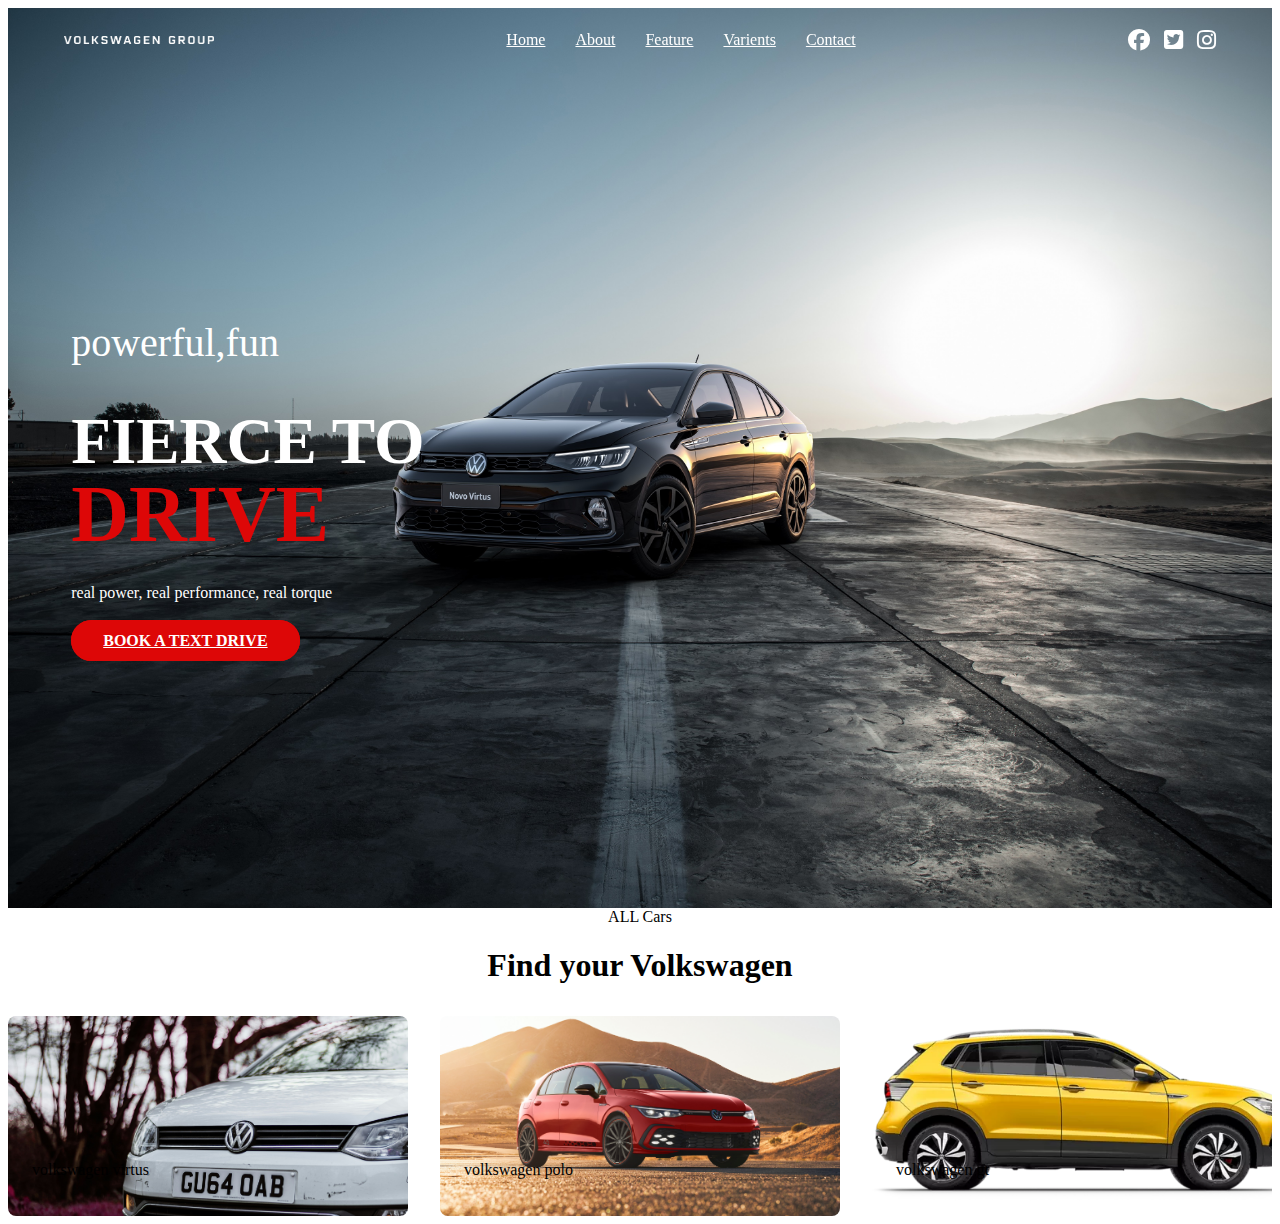
<file: index.html>
<!DOCTYPE html>
<html lang="en">
<head>
    <meta charset="UTF-8">
    <meta name="viewport" content="width=device-width, initial-scale=1.0">
    <title>car showroom</title>
    <link rel="stylesheet" href="style.css">
    <link rel="stylesheet" href="https://cdnjs.cloudflare.com/ajax/libs/font-awesome/6.6.0/css/all.min.css">
    <link rel="stylesheet" type="text/css" href="engine1/style.css" />
<script type="text/javascript" src="engine1/jquery.js"></script>
</head>
<body>
  <header>
    <nav>
        <img src="images/VOW3.DE_BIG.D (1).png" class="logo" alt="">
        <div class="menu">
            <a href="#">Home</a>
            <a href="#">About</a>
            <a href="#">Feature</a>
            <a href="#">Varients</a>
            <a href="#">Contact</a>
        </div>

        <div class="social">
            <a href="#"><i class="fa-brands fa-facebook"></i></a>
            <a href="#"><i class="fa-brands fa-square-twitter"></i></a>
            <a href="#"><i class="fa-brands fa-instagram"></i></a>

        </div>
    </nav>
  </header>
 
 
  

    
  <div class="hero">
    <div class="text">
    <h4>powerful,fun</h4>
    <h1>Fierce to<br> <span>Drive</span></h1>
    <p>real power, real performance, real torque</p>
    <a href="#" class="btn">book a text drive</a>
    
    </div>
  </div>
  <section class="cars" id="cars">
    <div class="heading">
      <span> ALL Cars</span>

      <h1>Find your Volkswagen</h1>
    </div>
    <div class="cars-container container">
      <div class="box">
        <img src="images/harry-shelton-KjWVzMk4jbE-unsplash.jpg" alt="">
        <h2>volkswagen virtus</h2>
      </div>
        <div class="box">
          <img src="images/volkswagen_golf_gti_40th_anniversary_2023_4k-HD.jpg" alt="">
          <h2>volkswagen polo</h2>
        </div>
        <div class="box">
          <img src="images/taigun-01.webp" alt="">
          <h2>volkswagen gt</h2>
        </div>
        
    </div>
  </section>

  </section>
 
</body>
</html>
</head>
<body>

   
</body>
</html>
</file>
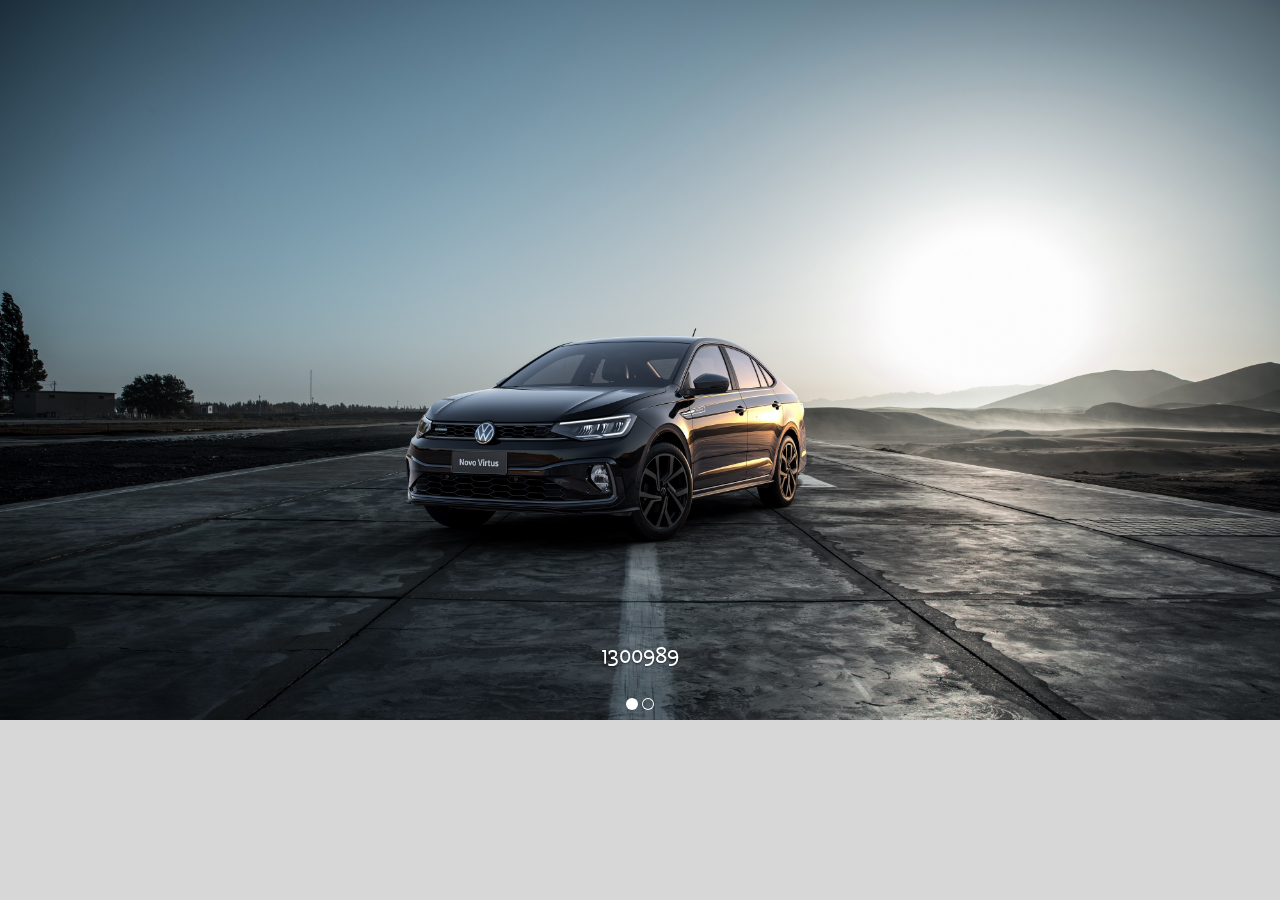
<file: WOW Slider/index.html>
<!DOCTYPE html>
<html>
<head>
	<title>Bootstrap slideshow</title>
	<meta http-equiv="content-type" content="text/html; charset=utf-8" />
	<meta name="description" content="Made with WOW Slider - Create beautiful, responsive image sliders in a few clicks. Awesome skins and animations. Bootstrap slideshow" />
	
	<!-- Start WOWSlider.com HEAD section --> <!-- add to the <head> of your page -->
	<link rel="stylesheet" type="text/css" href="engine1/style.css" />
	<script type="text/javascript" src="engine1/jquery.js"></script>
	<!-- End WOWSlider.com HEAD section -->

</head>
<body style="background-color:#d7d7d7;margin:auto">
	
	<!-- Start WOWSlider.com BODY section --> <!-- add to the <body> of your page -->
	<div id="wowslider-container1">
	<div class="ws_images"><ul>
		<li><a href="http://wowslider.net"><img src="data1/images/1300989.jpg" alt="css slider" title="1300989" id="wows1_0"/></a></li>
		<li><img src="data1/images/1300991.jpg" alt="1300991" title="1300991" id="wows1_1"/></li>
	</ul></div>
	<div class="ws_bullets"><div>
		<a href="#" title="1300989"><span><img src="data1/tooltips/1300989.jpg" alt="1300989"/>1</span></a>
		<a href="#" title="1300991"><span><img src="data1/tooltips/1300991.jpg" alt="1300991"/>2</span></a>
	</div></div><div class="ws_script" style="position:absolute;left:-99%"><a href="http://wowslider.net">bootstrap slideshow</a> by WOWSlider.com v9.0</div>
	<div class="ws_shadow"></div>
	</div>	
	<script type="text/javascript" src="engine1/wowslider.js"></script>
	<script type="text/javascript" src="engine1/script.js"></script>
	<!-- End WOWSlider.com BODY section -->

</body>
</html>
</file>
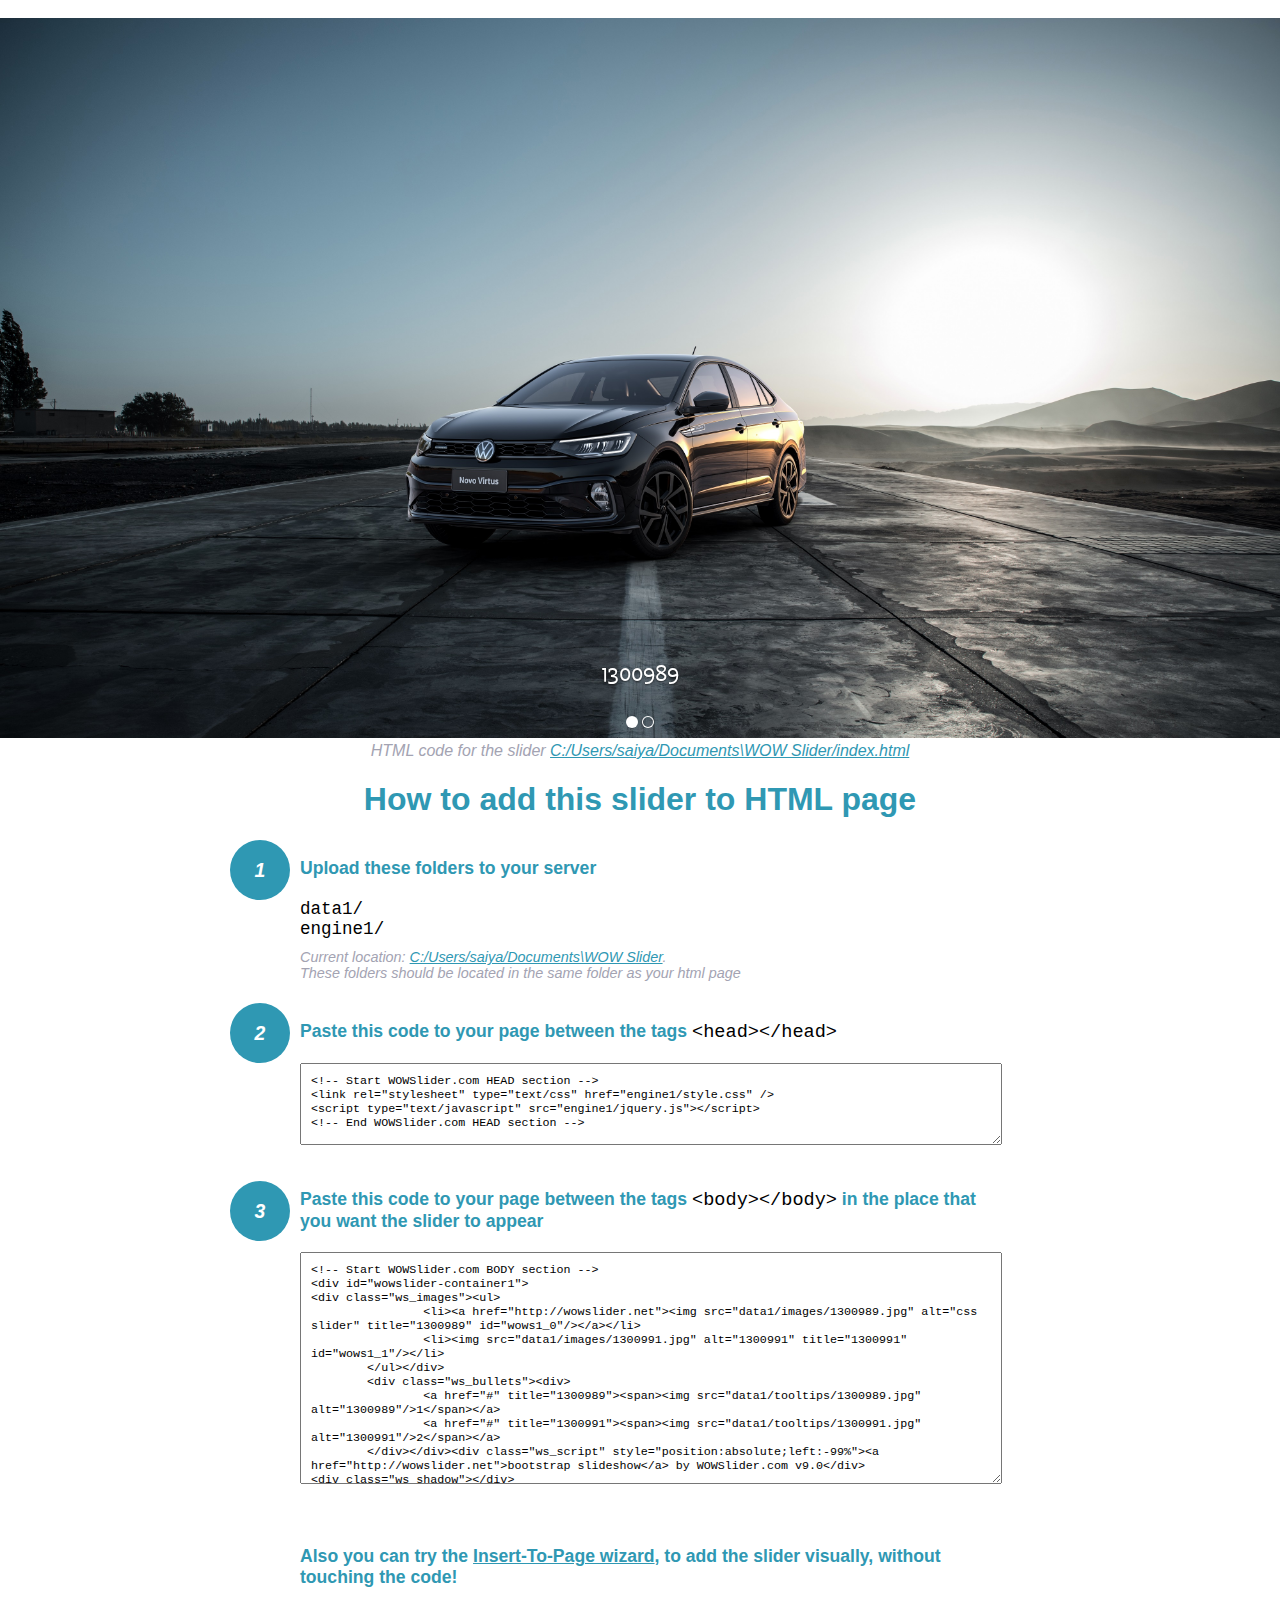
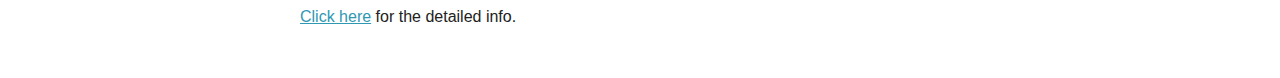
<file: index-howto.html>
<!DOCTYPE html>
<html>
<head>
	<title>WOWSlider</title>
	<meta http-equiv="content-type" content="text/html; charset=utf-8" />
	<meta name="description" content="WOWSlider" />
	
	<!-- Start WOWSlider.com HEAD section --> <!-- add to the <head> of your page -->
	<link rel="stylesheet" type="text/css" href="engine1/style.css" />
	<script type="text/javascript" src="engine1/jquery.js"></script>
	<!-- End WOWSlider.com HEAD section -->


<style>
.instuction {
	font-family: sans-serif, Arial;
	display: block;
	margin: 0 auto;
	max-width: 820px;
	width: 100%;
	padding: 0 70px;
	color: #222;
	-webkit-box-sizing: border-box;
	-moz-box-sizing: border-box;
	box-sizing: border-box;
}
.instuction h1 img {
	max-width: 170px;
	vertical-align: middle;
	margin-bottom: 10px;
}
.instuction h1 {
	color: #2F98B3;
	text-align: center;
}
.instuction h2 {
	position: relative;
	font-size: 1.1em;
	color: #2F98B3;
	margin-bottom: 20px;
	margin-top: 40px;
}
.instuction h2 span.num {
	position: absolute;
	left: -70px;
	top: -18px;
	display: inline-block;
	vertical-align: middle;
	font-style: italic;
	font-size: 1.1em;
	width: 60px;
	height: 60px;
	line-height: 60px;
	text-align: center;
	background: #2F98B3;
	color: #fff;
	border-radius: 50%;
}
.instuction .mono {
	color: #000;
	font-family: monospace;
	font-size: 1.3em;
	font-weight: normal;
}
.instuction li.mono {
	font-size: 1.5em;
}

.instuction ul {
	font-size: 0.9em;
	margin-top: 0;
	padding-left: 0;
	list-style: none;
}
.instuction .note {
	color: #A3A3B2;
	font-style: italic;
	padding-top: 10px;
}
.instuction p.note {
	text-align: center;
	padding-top: 0;
	margin-top: 4px;
}
.instuction textarea {
	font-size: 0.9em;
	min-height: 60px;
	padding: 10px;
	margin: 0;
	overflow: auto;
	max-width: 100%;
	width: 100%;
}
.instuction a,
.instuction a:visited {
	color: #2F98B3;
}
</style>


</head>
<body style="margin:auto">

<br>

<!-- Start WOWSlider.com BODY section --> <!-- add to the <body> of your page -->
<div id="wowslider-container1">
<div class="ws_images"><ul>
		<li><a href="http://wowslider.net"><img src="data1/images/1300989.jpg" alt="css slider" title="1300989" id="wows1_0"/></a></li>
		<li><img src="data1/images/1300991.jpg" alt="1300991" title="1300991" id="wows1_1"/></li>
	</ul></div>
	<div class="ws_bullets"><div>
		<a href="#" title="1300989"><span><img src="data1/tooltips/1300989.jpg" alt="1300989"/>1</span></a>
		<a href="#" title="1300991"><span><img src="data1/tooltips/1300991.jpg" alt="1300991"/>2</span></a>
	</div></div><div class="ws_script" style="position:absolute;left:-99%"><a href="http://wowslider.net">bootstrap slideshow</a> by WOWSlider.com v9.0</div>
<div class="ws_shadow"></div>
</div>	
<script type="text/javascript" src="engine1/wowslider.js"></script>
<script type="text/javascript" src="engine1/script.js"></script>
<!-- End WOWSlider.com BODY section -->


<div class="instuction">
	<p class="note">HTML code for the slider <a href="file:///C:/Users/saiya/Documents\WOW Slider/index.html">C:/Users/saiya/Documents\WOW Slider/index.html</a></p>

	<h1>
		How to add this slider to HTML page
	</h1>

	<h2><span class="num">1</span> Upload these folders to your server</h2>
	<ul>
		<li class="mono">data1/</li>
		<li class="mono">engine1/</li>
		<li class="note">Current location: <a href="file:///C:/Users/saiya/Documents\WOW Slider">C:/Users/saiya/Documents\WOW Slider</a>. <br>These folders should be located in the same folder as your html page</li>
	</ul>

	<h2><span class="num">2</span> Paste this code to your page between the tags <span class="mono">&lt;head&gt;&lt;/head&gt;</span></h2>
	<textarea onclick="this.select()">&lt;!-- Start WOWSlider.com HEAD section --&gt;
&lt;link rel=&quot;stylesheet&quot; type=&quot;text/css&quot; href=&quot;engine1/style.css&quot; /&gt;
&lt;script type=&quot;text/javascript&quot; src=&quot;engine1/jquery.js&quot;&gt;&lt;/script&gt;
&lt;!-- End WOWSlider.com HEAD section --&gt;</textarea>


	<h2><span class="num" style="top: -8px;">3</span> Paste this code to your page between the tags <span class="mono">&lt;body&gt;&lt;/body&gt;</span> in the place that you want the slider to appear</h2>
	<textarea onclick="this.select()" rows="15">&lt;!-- Start WOWSlider.com BODY section --&gt;
&lt;div id=&quot;wowslider-container1&quot;&gt;
&lt;div class=&quot;ws_images&quot;&gt;&lt;ul&gt;
		&lt;li&gt;&lt;a href=&quot;http://wowslider.net&quot;&gt;&lt;img src=&quot;data1/images/1300989.jpg&quot; alt=&quot;css slider&quot; title=&quot;1300989&quot; id=&quot;wows1_0&quot;/&gt;&lt;/a&gt;&lt;/li&gt;
		&lt;li&gt;&lt;img src=&quot;data1/images/1300991.jpg&quot; alt=&quot;1300991&quot; title=&quot;1300991&quot; id=&quot;wows1_1&quot;/&gt;&lt;/li&gt;
	&lt;/ul&gt;&lt;/div&gt;
	&lt;div class=&quot;ws_bullets&quot;&gt;&lt;div&gt;
		&lt;a href=&quot;#&quot; title=&quot;1300989&quot;&gt;&lt;span&gt;&lt;img src=&quot;data1/tooltips/1300989.jpg&quot; alt=&quot;1300989&quot;/&gt;1&lt;/span&gt;&lt;/a&gt;
		&lt;a href=&quot;#&quot; title=&quot;1300991&quot;&gt;&lt;span&gt;&lt;img src=&quot;data1/tooltips/1300991.jpg&quot; alt=&quot;1300991&quot;/&gt;2&lt;/span&gt;&lt;/a&gt;
	&lt;/div&gt;&lt;/div&gt;&lt;div class=&quot;ws_script&quot; style=&quot;position:absolute;left:-99%&quot;&gt;&lt;a href=&quot;http://wowslider.net&quot;&gt;bootstrap slideshow&lt;/a&gt; by WOWSlider.com v9.0&lt;/div&gt;
&lt;div class=&quot;ws_shadow&quot;&gt;&lt;/div&gt;
&lt;/div&gt;	
&lt;script type=&quot;text/javascript&quot; src=&quot;engine1/wowslider.js&quot;&gt;&lt;/script&gt;
&lt;script type=&quot;text/javascript&quot; src=&quot;engine1/script.js&quot;&gt;&lt;/script&gt;
&lt;!-- End WOWSlider.com BODY section --&gt;</textarea>

<br><br>
<h2>Also you can try the <a href="http://wowslider.com/help/add-wowslider-to-page-2.html" target="_blank">Insert-To-Page wizard</a>, to add the slider visually, without touching the code!</h2>
<p>
	<a href="http://wowslider.com/help/add-wowslider-to-page-2.html" target="_blank">Click here</a> for the detailed info.
</p>
</div>

<br><br>
</body>
</html>
</file>
<file: style.css>
* font */
*{
    padding: 0;
    margin: 0;
    box-sizing: border-box;
    text-decoration: none;
    font-family: 'Poppins', sans-serif;
}
header{
    position: fixed;
    top: 0;
    left: 0;
    right: 0;
}
header nav{
    width: 90%;
    margin: auto;
    display: flex;
    justify-content: space-between;
    align-items: center;
    height: 80px;
}
header nav .logo{
    width: 150px;
}
header nav .menu{
    display: flex;
    align-items: center;
}
nav .menu a{
    color: #fff;
    margin-left: 30px;
    position: relative;
}
nav .menu a::after{
    content: '';
    position: absolute;
    bottom: -5px;
    left: 0;
    width: 0%;
    height: 2px;
    background-color: #dd0707;
    transition: 0.4s;
}
nav .menu a:hover::after{
    width: 100%;
}
nav .social a i{
    color: #fff;
    font-size: 22px;
    margin-left: 10px;
    transition: 0.3s;
}
nav .social a i:hover{
    transform: scale(1.3);
    color: red;
}




.hero{
    width: 100%;
    height: 100vh;
    background: url(images/1300989.jpg);
    background-position: center;
    background-size: cover;
    display: flex;
    justify-content: center;
    align-items: center;
}
.hero .text{
    width: 90%;
    margin: auto;
}
.hero .text h4{
    font-size: 40px;
    color: #fff;
    font-weight: 500;
    margin-bottom: 10px;
}
.hero .text h1{
    color: #fff;
    font-size: 65px;
    text-transform: uppercase;
    line-height: 1;
    margin-bottom: 30px;
}
.hero .text h1 span{
    color: #dd0707;
    font-size: 80px;
    font-weight: bold;
}
.hero .text p{
    color: #fff;
    margin-bottom: 30px;
}
.hero .text .btn{
    padding: 10px 30px;
    background-color: #dd0707;
    text-transform: uppercase;
    color: #fff;
    font-weight: bold;
    border-radius: 30px;
    border: 2px solid #dd0707;
    transition: 0.3s;
}
.hero .text .btn:hover{
    background-color: transparent;
}
.heading{
    text-align: center;
}
.heading span{
    font-weight: 500;
    color: var(--main-color);
}
.heading p {
    font-size: 0.938rem;
    font-weight: 300;
}
.cars-container{
    display: flex;
    flex-wrap: wrap;
    gap: 2rem;
    margin-top: 2rem;
}
.cars-container .box{
    flex:  1 1 17rem;
    position: relative;
    height: 200px;
    border-radius: 0.5rem;
    overflow: hidden;

}
.cars-container .box img{
    width: 100%;
    height: 100%;
    object-fit: cover;
    overflow: hidden;
}
.cars-container .box img:hover {
    transform: scale(1.1);
    transition: 0.5s;

}
.cars-container .box h2{
    position: absolute;
    bottom: 1rem;
    left: 1rem;
    font-weight: 400;
    font-size: 1rem;
    background: var(--bg-color);
    padding: 8px;
    border-radius: 0.5rem;
}
.cars-container .box:hover h2{
    background: var(--main-color);
    color: var(--bg-color);
}


}
</file>
<file: engine1/style.css>
/*
 *	generated by WOW Slider 9.0
 *	template Absent
 */
@import url(https://fonts.googleapis.com/css?family=Slabo+27px&subset=latin,latin-ext);
#wowslider-container1 { 
	display: table;
	zoom: 1; 
	position: relative;
	width: 100%;
	max-width: 1280px;
	max-height:720px;
	margin:0px auto 0px;
	z-index:90;
	text-align:left; /* reset align=center */
	font-size: 10px;
	text-shadow: none; /* fix some user styles */

	/* reset box-sizing (to boostrap friendly) */
	-webkit-box-sizing: content-box;
	-moz-box-sizing: content-box;
	box-sizing: content-box; 
}
* html #wowslider-container1{ width:1280px }
#wowslider-container1 .ws_images ul{
	position:relative;
	width: 10000%; 
	height:100%;
	left:0;
	list-style:none;
	margin:0;
	padding:0;
	border-spacing:0;
	overflow: visible;
	/*table-layout:fixed;*/
}
#wowslider-container1 .ws_images ul li{
	position: relative;
	width:1%;
	height:100%;
	line-height:0; /*opera*/
	overflow: hidden;
	float:left;
	/*font-size:0;*/
	padding:0 0 0 0 !important;
	margin:0 0 0 0 !important;
}

#wowslider-container1 .ws_images{
	position: relative;
	left:0;
	top:0;
	height:100%;
	max-height:720px;
	max-width: 1280px;
	vertical-align: top;
	border:none;
	overflow: hidden;
}
#wowslider-container1 .ws_images ul a{
	width:100%;
	height:100%;
	max-height:720px;
	display:block;
	color:transparent;
}
#wowslider-container1 img{
	max-width: none !important;
}
#wowslider-container1 .ws_images .ws_list img,
#wowslider-container1 .ws_images > div > img{
	width:100%;
	border:none 0;
	max-width: none;
	padding:0;
	margin:0;
}
#wowslider-container1 .ws_images > div > img {
	max-height:720px;
}

#wowslider-container1 .ws_images iframe {
	position: absolute;
	z-index: -1;
}

#wowslider-container1 .ws-title > div {
	display: inline-block !important;
}

#wowslider-container1 a{ 
	text-decoration: none; 
	outline: none; 
	border: none; 
}

#wowslider-container1  .ws_bullets { 
	float: left;
	position:absolute;
	z-index:70;
}
#wowslider-container1  .ws_bullets div{
	position:relative;
	float:left;
	font-size: 0px;
}
/* compatibility with Joomla styles */
#wowslider-container1  .ws_bullets a {
	line-height: 0;
}

#wowslider-container1  .ws_script{
	display:none;
}
#wowslider-container1 sound, 
#wowslider-container1 object{
	position:absolute;
}

/* prevent some of users reset styles */
#wowslider-container1 .ws_effect {
	position: static;
	width: 100%;
	height: 100%;
}

#wowslider-container1 .ws_photoItem {
	border: 2em solid #fff;
	margin-left: -2em;
	margin-top: -2em;
}
#wowslider-container1 .ws_cube_side {
	background: #A6A5A9;
}


#wowslider-container1.ws_gestures {
	cursor: -webkit-grab;
	cursor: -moz-grab;
	cursor: url("[data-uri]"), move;
}
#wowslider-container1.ws_gestures.ws_grabbing {
	cursor: -webkit-grabbing;
	cursor: -moz-grabbing;
	cursor: url("[data-uri]"), move;
}

/* hide controls when video start play */
#wowslider-container1.ws_video_playing .ws_bullets,
#wowslider-container1.ws_video_playing .ws_fullscreen,
#wowslider-container1.ws_video_playing .ws_next,
#wowslider-container1.ws_video_playing .ws_prev {
	display: none;
}


/* youtube/vimeo buttons */
#wowslider-container1 .ws_video_btn {
	position: absolute;
	display: none;
	cursor: pointer;
	top: 0;
	left: 0;
	width: 100%;
	height: 100%;
	z-index: 55;
}
#wowslider-container1 .ws_video_btn.ws_youtube,
#wowslider-container1 .ws_video_btn.ws_vimeo {
	display: block;
}
#wowslider-container1 .ws_video_btn div {
	position: absolute;
	background-image: url(./playvideo.png);
	background-size: 200%;
	top: 50%;
	left: 50%;
	width: 7em;
	height: 5em;
	margin-left: -3.5em;
	margin-top: -2.5em;
}
#wowslider-container1 .ws_video_btn.ws_youtube div {
	background-position: 0 0;
}
#wowslider-container1 .ws_video_btn.ws_youtube:hover div {
	background-position: 100% 0;
}
#wowslider-container1 .ws_video_btn.ws_vimeo div {
	background-position: 0 100%;
}
#wowslider-container1 .ws_video_btn.ws_vimeo:hover div {
	background-position: 100% 100%;
}

#wowslider-container1 .ws_playpause.ws_hide {
	display: none !important;
}
/* bullets */
#wowslider-container1 .ws_bullets a { 
	position: relative;
	display: inline-block;
	margin: 0 2px;
	padding: 6px;
	width: 0;
	border-radius: 50%;
	background: rgba(0, 0, 0, 0);
	-webkit-box-shadow: inset 0 0 0 1px #ffffff;
	box-shadow: inset 0 0 0 1px #ffffff;
}
#wowslider-container1 .ws_bullets a.ws_selbull {
	background: #ffffff;
	-webkit-box-shadow: none;
	box-shadow: none;
}

/* arrows */
#wowslider-container1 a.ws_next,
#wowslider-container1 a.ws_prev {
	position:absolute;
	z-index:60;
	overflow: hidden;
	width: 15%;
	height: 100%;
	top: 0;
	opacity: .5;
}
#wowslider-container1 a.ws_next {
	left: 85%;
	cursor: url('[data-uri]') 20 20, move;
}
#wowslider-container1 a.ws_prev {
	left: 0;
	cursor: url('[data-uri]') 20 20, move;
}


/*playpause*/
#wowslider-container1 .ws_playpause {
	position:absolute;
	top: 0;
	bottom: 40px;
	left: 42.5%;
	width: 15%;
	z-index: 59;
}
#wowslider-container1 .ws_pause {
	cursor: url('[data-uri]') 20 20, pointer;
}
#wowslider-container1 .ws_play {
	cursor: url('[data-uri]') 20 20, pointer;
}/* bottom center */
#wowslider-container1  .ws_bullets {
	bottom:10px;
	left:50%;
}
#wowslider-container1  .ws_bullets div{
	left:-50%;
}
#wowslider-container1 .ws_bulframe span{
	visibility: visible;
	opacity: 1;
	position: absolute;
	width: 0; 
	height: 0; 
	border-left: 5px solid transparent;
	border-right: 5px solid transparent;
	border-top: 5px solid #ffffff;

	bottom:-6px;
	margin-left:-2px;
	left:43px;
}#wowslider-container1 .ws-title{
	position: absolute;
	background: none;
	font: 2.4em 'Slabo 27px', serif;
	color:#ffffff;
	text-shadow: 0 1px 2px rgba(0, 0, 0, 0.6);
	bottom: 50px;
	top: auto;
	opacity: 1;
	text-align: center;

	width: 100%;
	padding-left: 20%;
	padding-right: 20%;
	-webkit-box-sizing: border-box;
	-moz-box-sizing: border-box;
	box-sizing: border-box;

	z-index: 50;
}
#wowslider-container1 .ws-title div{
    margin-top: 0.5em;
	font-size: 0.542em;
}#wowslider-container1 .ws_images > ul{
	animation: wsBasic 8s infinite;
	-moz-animation: wsBasic 8s infinite;
	-webkit-animation: wsBasic 8s infinite;
}
@keyframes wsBasic{0%{left:-0%} 25%{left:-0%} 50%{left:-100%} 75%{left:-100%} }
@-moz-keyframes wsBasic{0%{left:-0%} 25%{left:-0%} 50%{left:-100%} 75%{left:-100%} }
@-webkit-keyframes wsBasic{0%{left:-0%} 25%{left:-0%} 50%{left:-100%} 75%{left:-100%} }

#wowslider-container1 .ws_bullets  a img{
	text-indent:0;
	display:block;
	bottom:15px;
	left:-43px;
	visibility:hidden;
	position:absolute;
    border: 1px solid #ffffff;
	max-width:none;
}
#wowslider-container1 .ws_bullets a:hover img{
	visibility:visible;
}

#wowslider-container1 .ws_bulframe div div{
	height:48px;
	overflow:visible;
	position:relative;
}
#wowslider-container1 .ws_bulframe div {
	left:0;
	overflow:hidden;
	position:relative;
	width:85px;
	background-color:#ffffff;
}
#wowslider-container1  .ws_bullets .ws_bulframe{
	display:none;
	bottom:17px;
	margin-left:2px;
	overflow:visible;
	position:absolute;
	cursor:pointer;
    border: 1px solid #ffffff;
}#wowslider-container1 .ws_bulframe div div{
	height: auto;
}

@media all and (max-width:760px) {
	#wowslider-container1 .ws_fullscreen {
		display: block;
	}
}
@media all and (max-width:400px){
	#wowslider-container1 .ws_controls,
	#wowslider-container1 .ws_bullets,
	#wowslider-container1 .ws_thumbs{
		display: none
	}
}
</file>
<file: WOW Slider/engine1/style.css>
/*
 *	generated by WOW Slider 9.0
 *	template Absent
 */
@import url(https://fonts.googleapis.com/css?family=Slabo+27px&subset=latin,latin-ext);
#wowslider-container1 { 
	display: table;
	zoom: 1; 
	position: relative;
	width: 100%;
	max-width: 1280px;
	max-height:720px;
	margin:0px auto 0px;
	z-index:90;
	text-align:left; /* reset align=center */
	font-size: 10px;
	text-shadow: none; /* fix some user styles */

	/* reset box-sizing (to boostrap friendly) */
	-webkit-box-sizing: content-box;
	-moz-box-sizing: content-box;
	box-sizing: content-box; 
}
* html #wowslider-container1{ width:1280px }
#wowslider-container1 .ws_images ul{
	position:relative;
	width: 10000%; 
	height:100%;
	left:0;
	list-style:none;
	margin:0;
	padding:0;
	border-spacing:0;
	overflow: visible;
	/*table-layout:fixed;*/
}
#wowslider-container1 .ws_images ul li{
	position: relative;
	width:1%;
	height:100%;
	line-height:0; /*opera*/
	overflow: hidden;
	float:left;
	/*font-size:0;*/
	padding:0 0 0 0 !important;
	margin:0 0 0 0 !important;
}

#wowslider-container1 .ws_images{
	position: relative;
	left:0;
	top:0;
	height:100%;
	max-height:720px;
	max-width: 1280px;
	vertical-align: top;
	border:none;
	overflow: hidden;
}
#wowslider-container1 .ws_images ul a{
	width:100%;
	height:100%;
	max-height:720px;
	display:block;
	color:transparent;
}
#wowslider-container1 img{
	max-width: none !important;
}
#wowslider-container1 .ws_images .ws_list img,
#wowslider-container1 .ws_images > div > img{
	width:100%;
	border:none 0;
	max-width: none;
	padding:0;
	margin:0;
}
#wowslider-container1 .ws_images > div > img {
	max-height:720px;
}

#wowslider-container1 .ws_images iframe {
	position: absolute;
	z-index: -1;
}

#wowslider-container1 .ws-title > div {
	display: inline-block !important;
}

#wowslider-container1 a{ 
	text-decoration: none; 
	outline: none; 
	border: none; 
}

#wowslider-container1  .ws_bullets { 
	float: left;
	position:absolute;
	z-index:70;
}
#wowslider-container1  .ws_bullets div{
	position:relative;
	float:left;
	font-size: 0px;
}
/* compatibility with Joomla styles */
#wowslider-container1  .ws_bullets a {
	line-height: 0;
}

#wowslider-container1  .ws_script{
	display:none;
}
#wowslider-container1 sound, 
#wowslider-container1 object{
	position:absolute;
}

/* prevent some of users reset styles */
#wowslider-container1 .ws_effect {
	position: static;
	width: 100%;
	height: 100%;
}

#wowslider-container1 .ws_photoItem {
	border: 2em solid #fff;
	margin-left: -2em;
	margin-top: -2em;
}
#wowslider-container1 .ws_cube_side {
	background: #A6A5A9;
}


#wowslider-container1.ws_gestures {
	cursor: -webkit-grab;
	cursor: -moz-grab;
	cursor: url("[data-uri]"), move;
}
#wowslider-container1.ws_gestures.ws_grabbing {
	cursor: -webkit-grabbing;
	cursor: -moz-grabbing;
	cursor: url("[data-uri]"), move;
}

/* hide controls when video start play */
#wowslider-container1.ws_video_playing .ws_bullets,
#wowslider-container1.ws_video_playing .ws_fullscreen,
#wowslider-container1.ws_video_playing .ws_next,
#wowslider-container1.ws_video_playing .ws_prev {
	display: none;
}


/* youtube/vimeo buttons */
#wowslider-container1 .ws_video_btn {
	position: absolute;
	display: none;
	cursor: pointer;
	top: 0;
	left: 0;
	width: 100%;
	height: 100%;
	z-index: 55;
}
#wowslider-container1 .ws_video_btn.ws_youtube,
#wowslider-container1 .ws_video_btn.ws_vimeo {
	display: block;
}
#wowslider-container1 .ws_video_btn div {
	position: absolute;
	background-image: url(./playvideo.png);
	background-size: 200%;
	top: 50%;
	left: 50%;
	width: 7em;
	height: 5em;
	margin-left: -3.5em;
	margin-top: -2.5em;
}
#wowslider-container1 .ws_video_btn.ws_youtube div {
	background-position: 0 0;
}
#wowslider-container1 .ws_video_btn.ws_youtube:hover div {
	background-position: 100% 0;
}
#wowslider-container1 .ws_video_btn.ws_vimeo div {
	background-position: 0 100%;
}
#wowslider-container1 .ws_video_btn.ws_vimeo:hover div {
	background-position: 100% 100%;
}

#wowslider-container1 .ws_playpause.ws_hide {
	display: none !important;
}
/* bullets */
#wowslider-container1 .ws_bullets a { 
	position: relative;
	display: inline-block;
	margin: 0 2px;
	padding: 6px;
	width: 0;
	border-radius: 50%;
	background: rgba(0, 0, 0, 0);
	-webkit-box-shadow: inset 0 0 0 1px #ffffff;
	box-shadow: inset 0 0 0 1px #ffffff;
}
#wowslider-container1 .ws_bullets a.ws_selbull {
	background: #ffffff;
	-webkit-box-shadow: none;
	box-shadow: none;
}

/* arrows */
#wowslider-container1 a.ws_next,
#wowslider-container1 a.ws_prev {
	position:absolute;
	z-index:60;
	overflow: hidden;
	width: 15%;
	height: 100%;
	top: 0;
	opacity: .5;
}
#wowslider-container1 a.ws_next {
	left: 85%;
	cursor: url('[data-uri]') 20 20, move;
}
#wowslider-container1 a.ws_prev {
	left: 0;
	cursor: url('[data-uri]') 20 20, move;
}


/*playpause*/
#wowslider-container1 .ws_playpause {
	position:absolute;
	top: 0;
	bottom: 40px;
	left: 42.5%;
	width: 15%;
	z-index: 59;
}
#wowslider-container1 .ws_pause {
	cursor: url('[data-uri]') 20 20, pointer;
}
#wowslider-container1 .ws_play {
	cursor: url('[data-uri]') 20 20, pointer;
}/* bottom center */
#wowslider-container1  .ws_bullets {
	bottom:10px;
	left:50%;
}
#wowslider-container1  .ws_bullets div{
	left:-50%;
}
#wowslider-container1 .ws_bulframe span{
	visibility: visible;
	opacity: 1;
	position: absolute;
	width: 0; 
	height: 0; 
	border-left: 5px solid transparent;
	border-right: 5px solid transparent;
	border-top: 5px solid #ffffff;

	bottom:-6px;
	margin-left:-2px;
	left:43px;
}#wowslider-container1 .ws-title{
	position: absolute;
	background: none;
	font: 2.4em 'Slabo 27px', serif;
	color:#ffffff;
	text-shadow: 0 1px 2px rgba(0, 0, 0, 0.6);
	bottom: 50px;
	top: auto;
	opacity: 1;
	text-align: center;

	width: 100%;
	padding-left: 20%;
	padding-right: 20%;
	-webkit-box-sizing: border-box;
	-moz-box-sizing: border-box;
	box-sizing: border-box;

	z-index: 50;
}
#wowslider-container1 .ws-title div{
    margin-top: 0.5em;
	font-size: 0.542em;
}#wowslider-container1 .ws_images > ul{
	animation: wsBasic 8s infinite;
	-moz-animation: wsBasic 8s infinite;
	-webkit-animation: wsBasic 8s infinite;
}
@keyframes wsBasic{0%{left:-0%} 25%{left:-0%} 50%{left:-100%} 75%{left:-100%} }
@-moz-keyframes wsBasic{0%{left:-0%} 25%{left:-0%} 50%{left:-100%} 75%{left:-100%} }
@-webkit-keyframes wsBasic{0%{left:-0%} 25%{left:-0%} 50%{left:-100%} 75%{left:-100%} }

#wowslider-container1 .ws_bullets  a img{
	text-indent:0;
	display:block;
	bottom:15px;
	left:-43px;
	visibility:hidden;
	position:absolute;
    border: 1px solid #ffffff;
	max-width:none;
}
#wowslider-container1 .ws_bullets a:hover img{
	visibility:visible;
}

#wowslider-container1 .ws_bulframe div div{
	height:48px;
	overflow:visible;
	position:relative;
}
#wowslider-container1 .ws_bulframe div {
	left:0;
	overflow:hidden;
	position:relative;
	width:85px;
	background-color:#ffffff;
}
#wowslider-container1  .ws_bullets .ws_bulframe{
	display:none;
	bottom:17px;
	margin-left:2px;
	overflow:visible;
	position:absolute;
	cursor:pointer;
    border: 1px solid #ffffff;
}#wowslider-container1 .ws_bulframe div div{
	height: auto;
}

@media all and (max-width:760px) {
	#wowslider-container1 .ws_fullscreen {
		display: block;
	}
}
@media all and (max-width:400px){
	#wowslider-container1 .ws_controls,
	#wowslider-container1 .ws_bullets,
	#wowslider-container1 .ws_thumbs{
		display: none
	}
}
</file>
